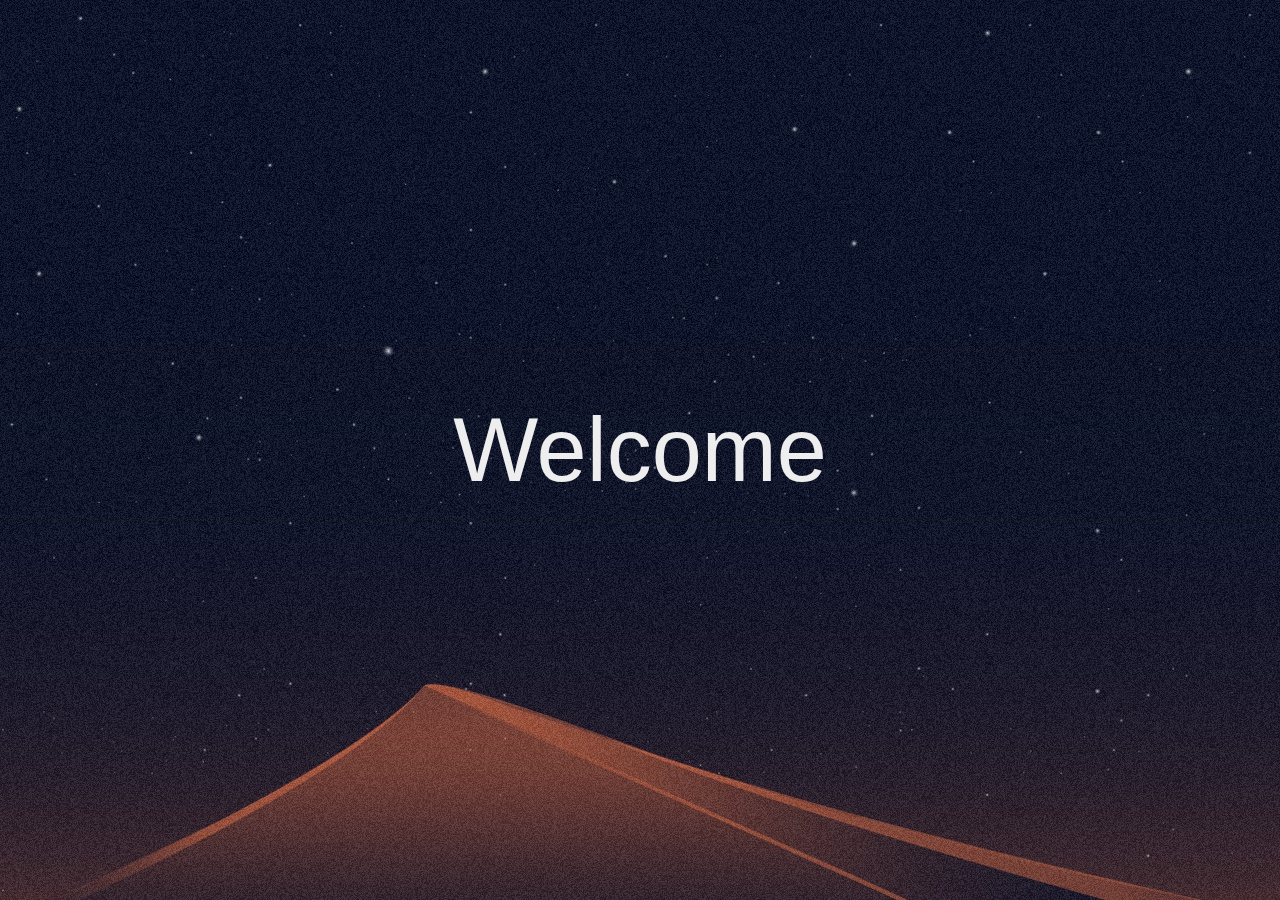
<file: code-snippets/index.html>
<!DOCTYPE html>
<html lang="en">
<head>
    <meta charset="UTF-8">
    <meta name="viewport" content="width=device-width, initial-scale=1.0">
    <title>Guse - Home</title>
    <link rel="stylesheet" href="https://stackpath.bootstrapcdn.com/bootstrap/4.3.1/css/bootstrap.min.css" integrity="sha384-ggOyR0iXCbMQv3Xipma34MD+dH/1fQ784/j6cY/iJTQUOhcWr7x9JvoRxT2MZw1T" crossorigin="anonymous">
    <link rel="stylesheet" href="/assets/style.css">
</head>
    <body>
        <main>
            <!-- The introduction skeleton before the homepage -->
            <div class="containter text-center">
                <div class="welcome-text">
                    <h1 id="intro"></h1>
                    <img class="logo" src="/assets/img/Guse.png" alt="Guse">
                    <a href="#" class="launch-home text-muted">Click to continue</a>
                </div>
            </div>
            <div class="home">
                <nav class="navbar navbar-expand-lg navbar-light bg-light">
                    <a class="navbar-brand" href="#">Navbar</a>
                    <button class="navbar-toggler" type="button" data-toggle="collapse" data-target="#navbarSupportedContent" aria-controls="navbarSupportedContent" aria-expanded="false" aria-label="Toggle navigation">
                        <span class="navbar-toggler-icon"></span>
                    </button>
                    <div class="collapse navbar-collapse" id="navbarSupportedContent">
                        <ul class="navbar-nav mr-auto">
                        <li class="nav-item active">
                            <a class="nav-link" href="#">Home <span class="sr-only">(current)</span></a>
                        </li>
                        <li class="nav-item">
                            <a class="nav-link" href="#">Link</a>
                        </li>
                        <li class="nav-item dropdown">
                            <a class="nav-link dropdown-toggle" href="#" id="navbarDropdown" role="button" data-toggle="dropdown" aria-haspopup="true" aria-expanded="false">
                            Dropdown
                            </a>
                            <div class="dropdown-menu" aria-labelledby="navbarDropdown">
                            <a class="dropdown-item" href="#">Action</a>
                            <a class="dropdown-item" href="#">Another action</a>
                            <div class="dropdown-divider"></div>
                            <a class="dropdown-item" href="#">Something else here</a>
                            </div>
                        </li>
                        <li class="nav-item">
                            <a class="nav-link disabled" href="#" tabindex="-1" aria-disabled="true">Disabled</a>
                        </li>
                        </ul>
                        <form class="form-inline my-2 my-lg-0">
                        <input class="form-control mr-sm-2" type="search" placeholder="Search" aria-label="Search">
                        <button class="btn btn-outline-success my-2 my-sm-0" type="submit">Search</button>
                        </form>
                    </div>
                </nav>
            </div>
        </main>
    </body>
    <script src="/assets/app.js"></script>
</html>
</file>
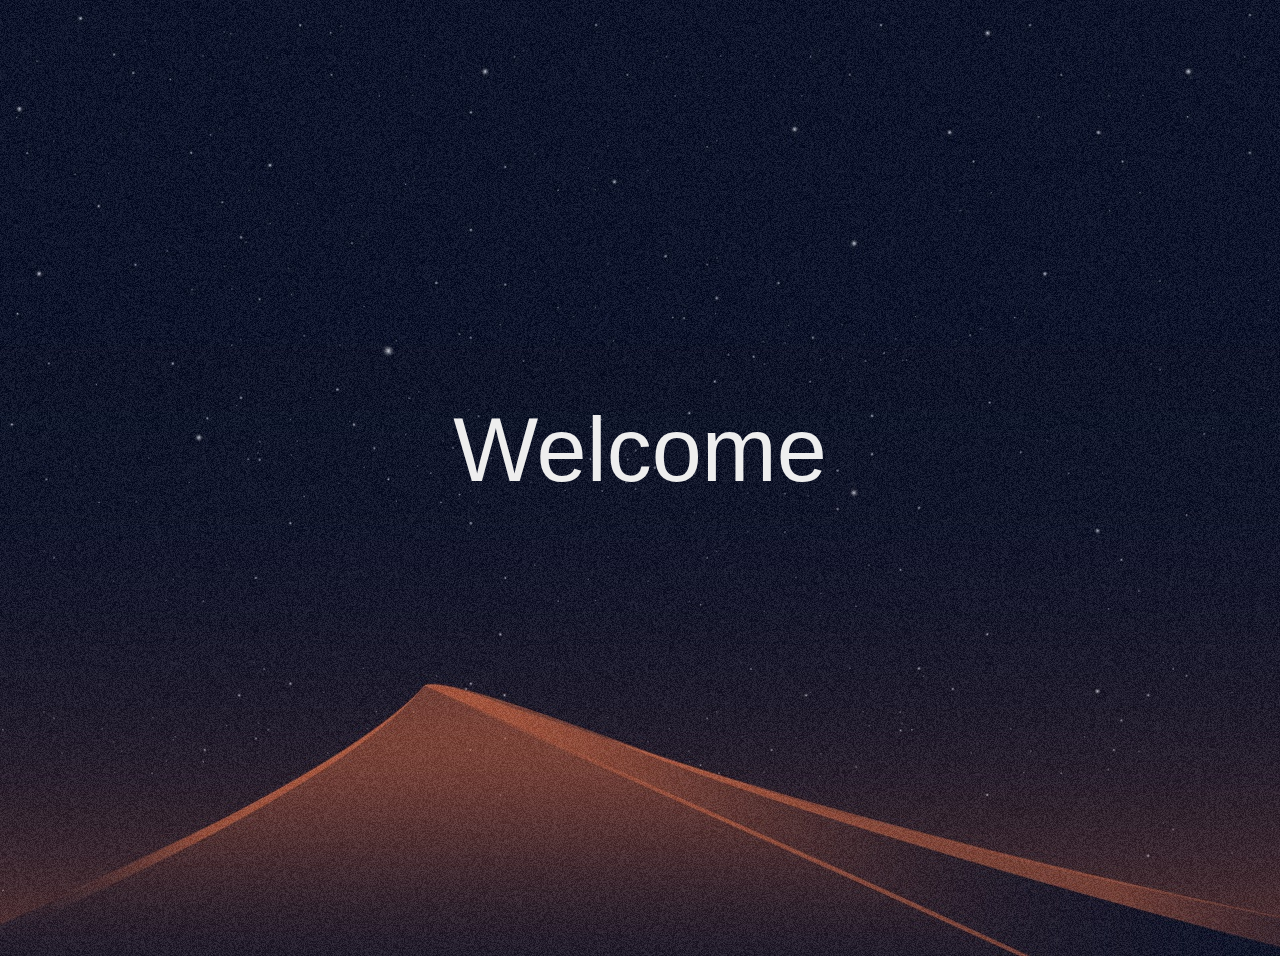
<file: html-snippets/index.html>
<!DOCTYPE html>
<html lang="en">
<head>
    <meta charset="UTF-8">
    <meta name="viewport" content="width=device-width, initial-scale=1.0">
    <title>Guse - Home</title>
    <link rel="stylesheet" href="https://stackpath.bootstrapcdn.com/bootstrap/4.3.1/css/bootstrap.min.css" integrity="sha384-ggOyR0iXCbMQv3Xipma34MD+dH/1fQ784/j6cY/iJTQUOhcWr7x9JvoRxT2MZw1T" crossorigin="anonymous">
    <link rel="stylesheet" href="/assets/css/main.css">
    <link rel="stylesheet" href="/assets/css/intro.css">
</head>
    <body>
        <main>
            <div class="home">
                <nav class="navbar navbar-expand-lg navbar-light bg-light">
                    <a class="navbar-brand" href="#">Guse</a>
                    <button class="navbar-toggler" type="button" data-toggle="collapse" data-target="#navbarSupportedContent" aria-controls="navbarSupportedContent" aria-expanded="false" aria-label="Toggle navigation">
                        <span class="navbar-toggler-icon"></span>
                    </button>
                    <div class="collapse navbar-collapse" id="navbarSupportedContent">
                        <ul class="navbar-nav mr-auto">
                        <li class="nav-item active">
                            <a class="nav-link" href="#">Home <span class="sr-only">(current)</span></a>
                        </li>
                        <li class="nav-item">
                            <a class="nav-link" href="#">About us</a>
                        </li>
                        <li class="nav-item dropdown">
                            <a class="nav-link dropdown-toggle" href="#" id="navbarDropdown" role="button" data-toggle="dropdown" aria-haspopup="true" aria-expanded="false">
                            Topic areas
                            </a>
                            <div class="dropdown-menu" aria-labelledby="navbarDropdown">
                            <a class="dropdown-item" href="#">Databases</a>
                            <a class="dropdown-item" href="#">Programming</a>
                            <div class="dropdown-divider"></div>
                            <a class="dropdown-item" href="#">Web development</a>
                            <a class="dropdown-item" href="#">Systems Analysis and Design</a>
                            <a class="dropdown-item" href="#">Networking</a>
                            </div>
                        </li>
                        </ul>
                        <form class="form-inline my-2 my-lg-0">
                        <input class="form-control mr-sm-2" type="search" placeholder="Search" aria-label="Search">
                        <button class="btn btn-outline-success my-2 my-sm-0" type="submit">Search</button>
                        </form>
                    </div>
                </nav>
            </div>
            <!-- The introduction skeleton before the homepage -->
            <div class="container text-center">
                <div class="welcome-text">
                    <h1 id="intro"></h1>
                    <img class="logo" src="/assets/img/Guse.png" alt="Guse">
                    <a href="#" class="launch-home text-muted">Click to continue</a>
                </div>
                <div class="mission_statement">
                    <img id="image_array">
                    <h3 class ="lessons">You could learn: Python</h3>
                    <div class="our_mission">
                        <p>ipsum dolor sit amet consectetur adipisicing elit. Assumenda libero atque id voluptates quis veritatis exercitationem, modi iure doloremque hic itaque quia iste laudantium quidem sit a impedit vitae at!</p>
                    </div>
                </div>
            </div>
        </main>
    </body>
    <script src="https://code.jquery.com/jquery-3.3.1.slim.min.js" integrity="sha384-q8i/X+965DzO0rT7abK41JStQIAqVgRVzpbzo5smXKp4YfRvH+8abtTE1Pi6jizo" crossorigin="anonymous"></script>
    <script src="https://cdnjs.cloudflare.com/ajax/libs/popper.js/1.14.7/umd/popper.min.js" integrity="sha384-UO2eT0CpHqdSJQ6hJty5KVphtPhzWj9WO1clHTMGa3JDZwrnQq4sF86dIHNDz0W1" crossorigin="anonymous"></script>
    <script src="https://stackpath.bootstrapcdn.com/bootstrap/4.3.1/js/bootstrap.min.js" integrity="sha384-JjSmVgyd0p3pXB1rRibZUAYoIIy6OrQ6VrjIEaFf/nJGzIxFDsf4x0xIM+B07jRM" crossorigin="anonymous"></script>
    <script src="/assets/js/app.js"></script>
</html>
</file>
<file: assets/style.css>
*{
    margin: 0;
    padding: 0;
    box-sizing: border-box;
}

body{
    background-image: url("/assets/img/mainBackground.jpg");
}

.home{
    width:100vw;
    opacity: 0;
    transition: opacity 1s ease-in-out;
}

.container{
    height: 100vh;
    width: 100vw;
}

/* define the position of all of the introduction items */
.welcome-text{
    display: flex;
    flex-direction: column;
}

#intro{
    color: #EEEEEE;
    font-size: 90px;
    opacity: 1;
    position: absolute;
    left: 50%;
    top: 50%;
    transform: translate(-50%, -50%);
    animation: fader 0.5s ease-in-out 0.5s infinite alternate;
}

.logo{
    opacity: 0;
    position: absolute;
    left: 50%;
    top: 50%;
    transform: translate(-50%, -50%);
    transition: opacity 1s;
    max-width: 400px;
}

.launch-home{
    opacity: 0;
    position: absolute;
    left: 50%;
    top: 70%;
    transform: translate(-50%, -50%);
    transition: opacity 0.5s ease-in 1s;
    font-size: 30px;
    font-weight: 700;
    pointer-events: none;
}

/* reveal the logo and link text */
.showLogo{
    opacity: 1;
    display: inline-block;
    pointer-events: all;
}

@keyframes fader{
    0%{
        opacity: 1;
    }
    100%{
        opacity: 0;
    }
}
</file>
<file: assets/css/main.css>
.mission_statement{
    margin-top: 8vh;
    display: flex;
    max-width: 80vw;
    background-color: rgba(255, 255, 255, 0.8);
    padding:30px;
    opacity: 0;
    transition: opacity 0.5s ease-in-out;
    display: none;
}

#image_array{
    max-width: 40vw;
    max-height: 40vh;
    opacity: 1;
    padding:10px;
    background: rgba(100, 100, 100, 0.8);
    margin: 10px;
    border: 1px solid black;
    animation: crossfade 5s ease-in-out infinite 1s;
    
}

.our_mission{
    margin: auto;
    max-width: 40vw;
    background: rgb(240,240,240);
    padding: 5px;
    border: 1px solid black;
}

@keyframes crossfade{
    0%{
        opacity: 1;
    }
    60%{
        opacity: 1;
    }
    72%{
        opacity:0;
    }
    78%{
        opacity: 0;
    }
    90%{
        opacity: 1;
    }
    100%{
        opacity: 1;
    }
}

.lessons{
    border-bottom: 1px solid black;
    margin:10px;
    max-width: 50vw;
}
</file>
<file: assets/css/intro.css>
*{
    margin: 0;
    padding: 0;
    box-sizing: border-box;
}

@import url('https://fonts.googleapis.com/css2?family=Poppins:wght@300&display=swap');


body{
    font-family: 'Poppins', sans-serif;
    background-image: url("/assets/img/mainBackground.jpg");
}

.home{
    width:100vw;
    opacity: 0;
    transition: opacity 1s ease-in-out;
}

.container{
    height: 100vh;
    width: 100vw;
}

/* define the position of all of the introduction items */
.welcome-text{
    display: flex;
    flex-direction: column;
}

#intro{
    color: #EEEEEE;
    font-size: 90px;
    opacity: 1;
    position: absolute;
    left: 50%;
    top: 50%;
    transform: translate(-50%, -50%);
    animation: fader 0.5s ease-in-out 0.5s infinite alternate;
}

.logo{
    opacity: 0;
    position: absolute;
    left: 50%;
    top: 50%;
    transform: translate(-50%, -50%);
    transition: opacity 0.4s;
    max-width: 400px;
}

.launch-home{
    opacity: 0;
    position: absolute;
    left: 50%;
    top: 80%;
    transform: translate(-50%, -50%);
    transition: opacity 0.5s ease-in 0.4;
    font-size: 30px;
    font-weight: 700;
    pointer-events: none;
}

/* reveal the logo and link text */
.reveal{
    opacity: 1;
    display: inline-block;
    pointer-events: all;
}

@keyframes fader{
    0%{
        opacity: 1;
    }
    100%{
        opacity: 0;
    }
}
</file>
